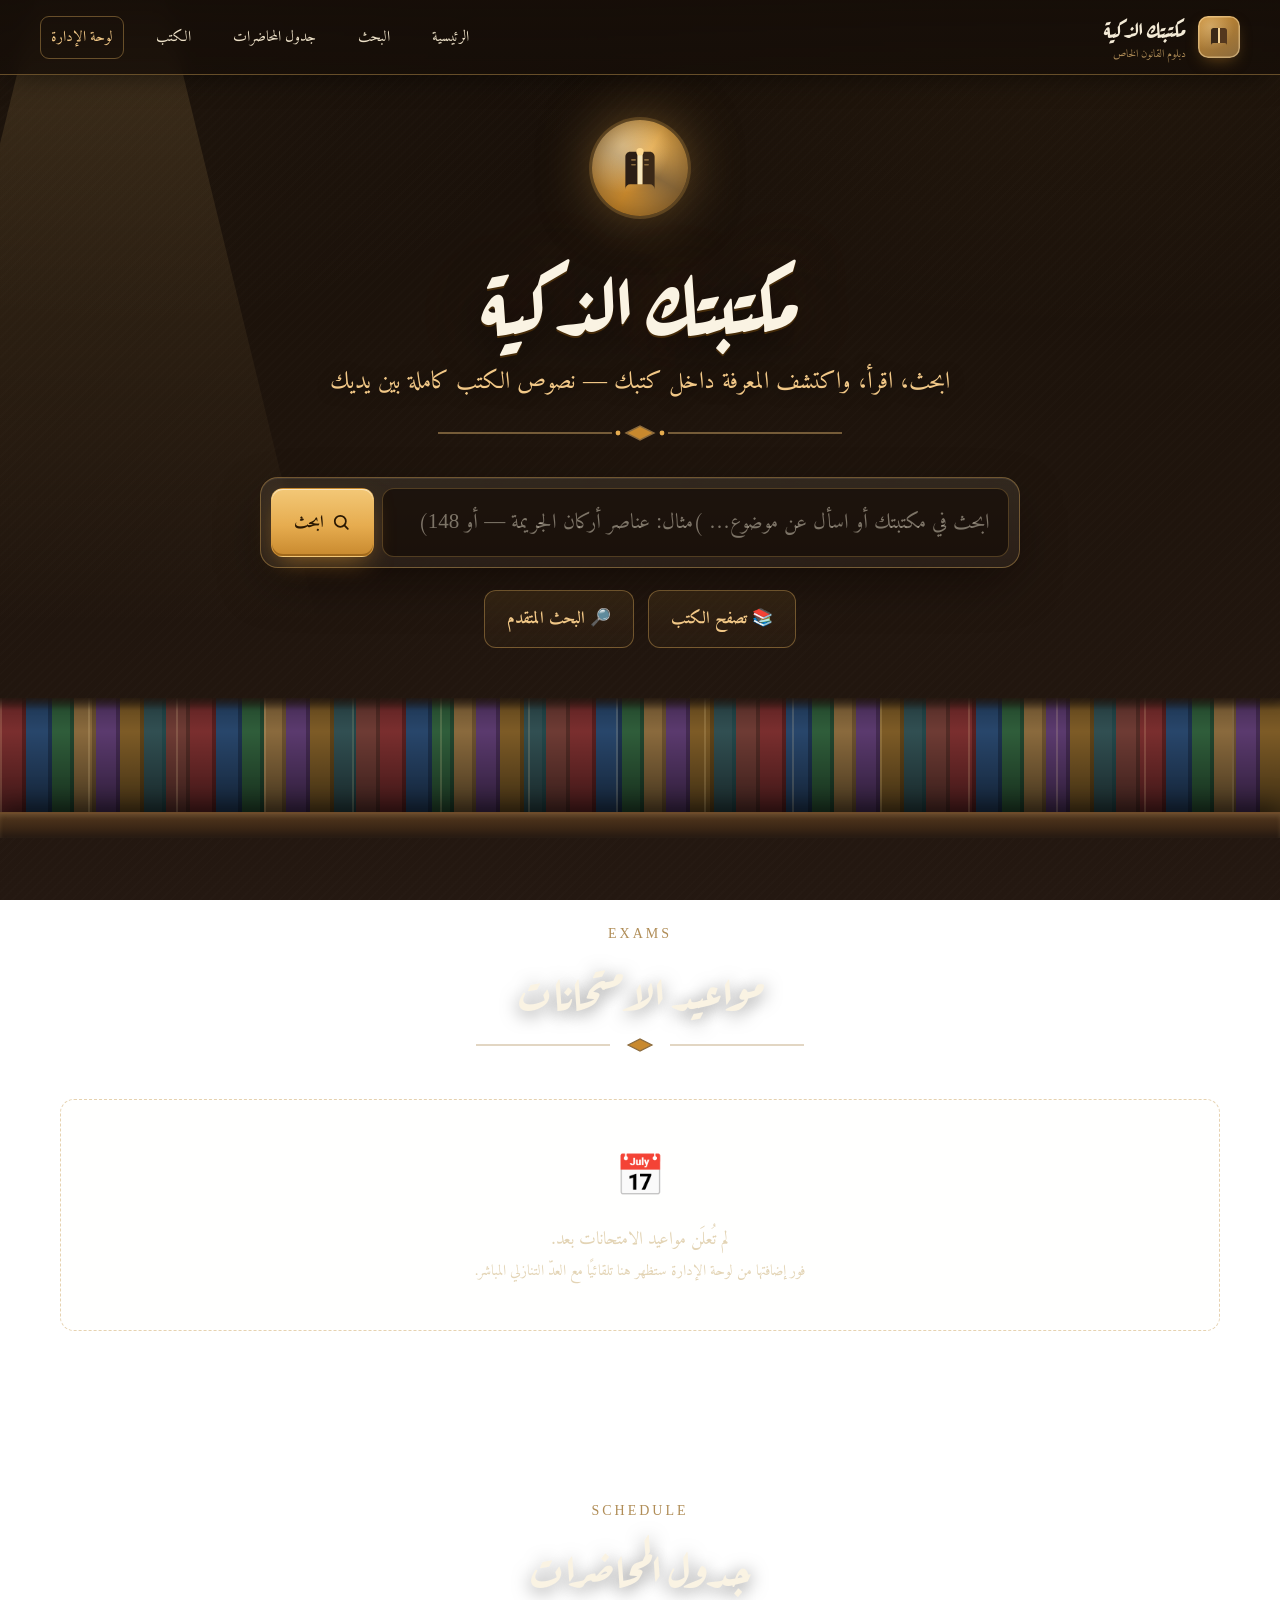
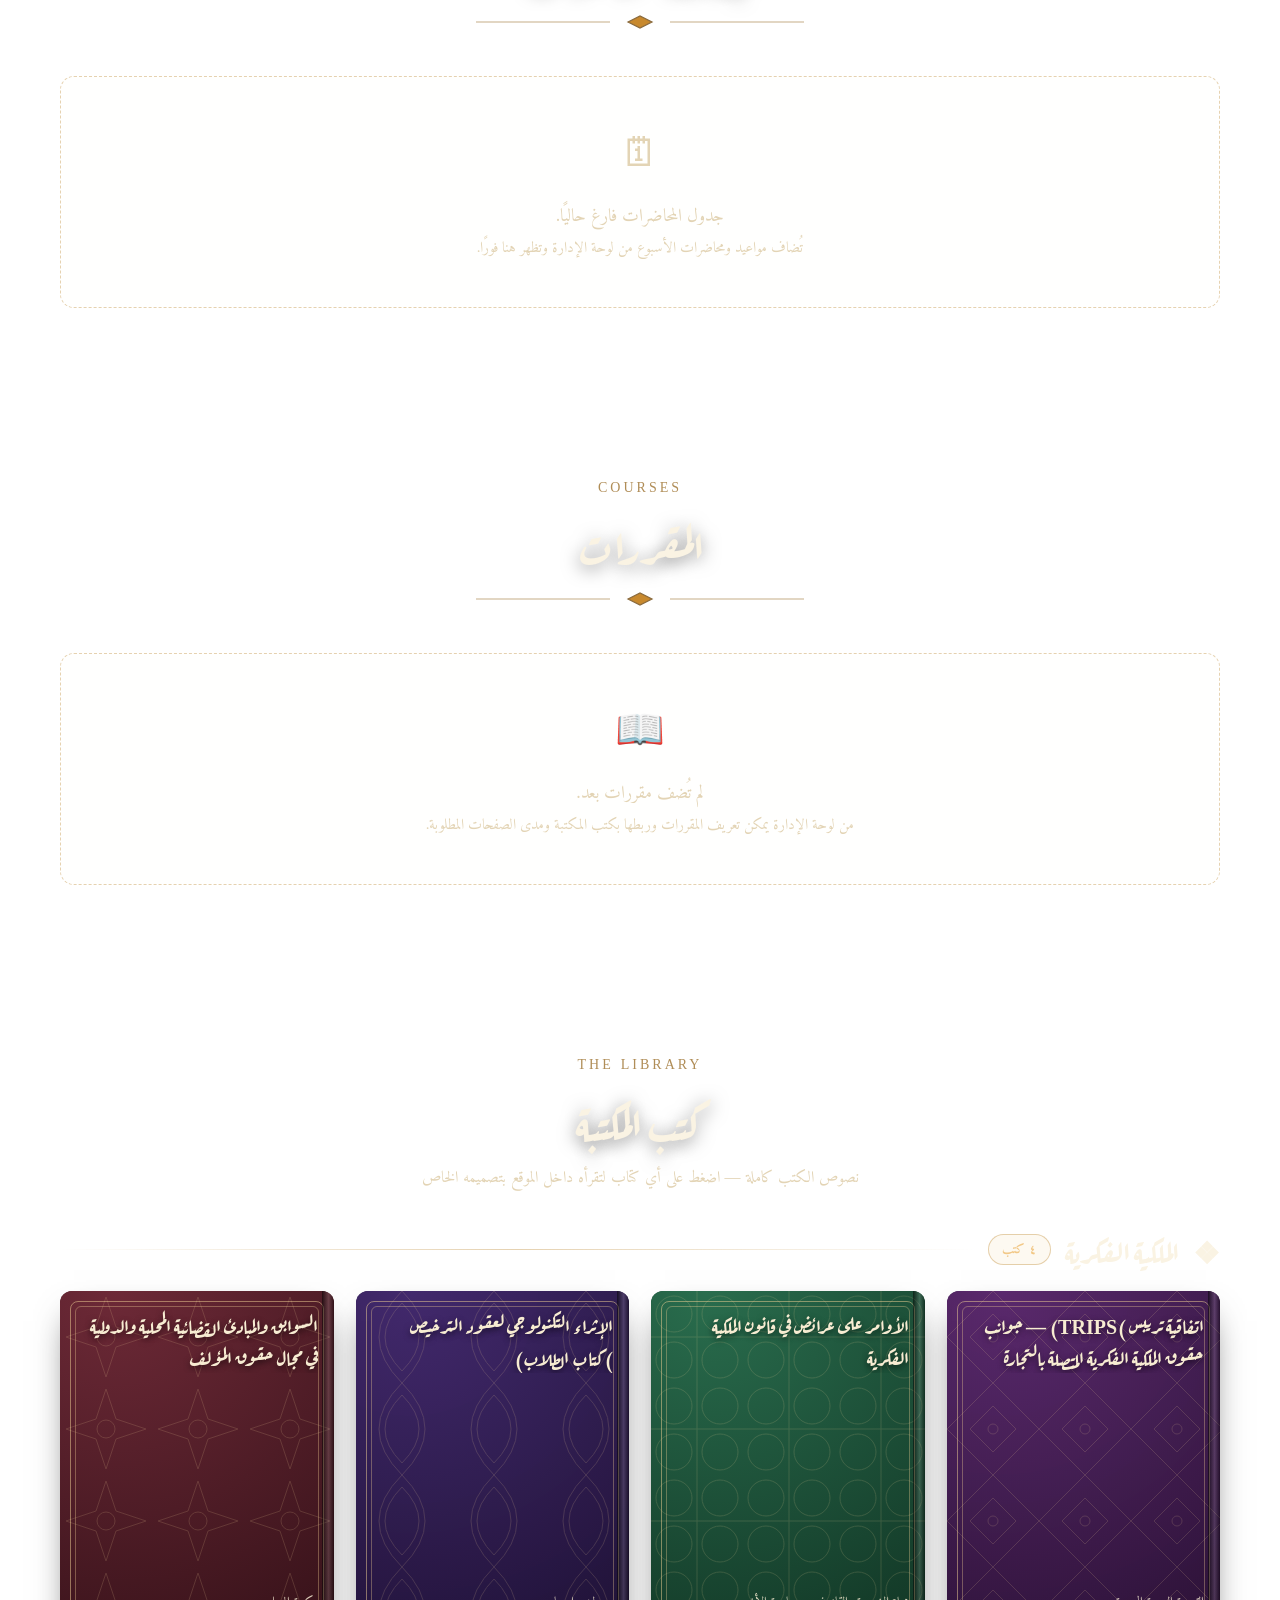
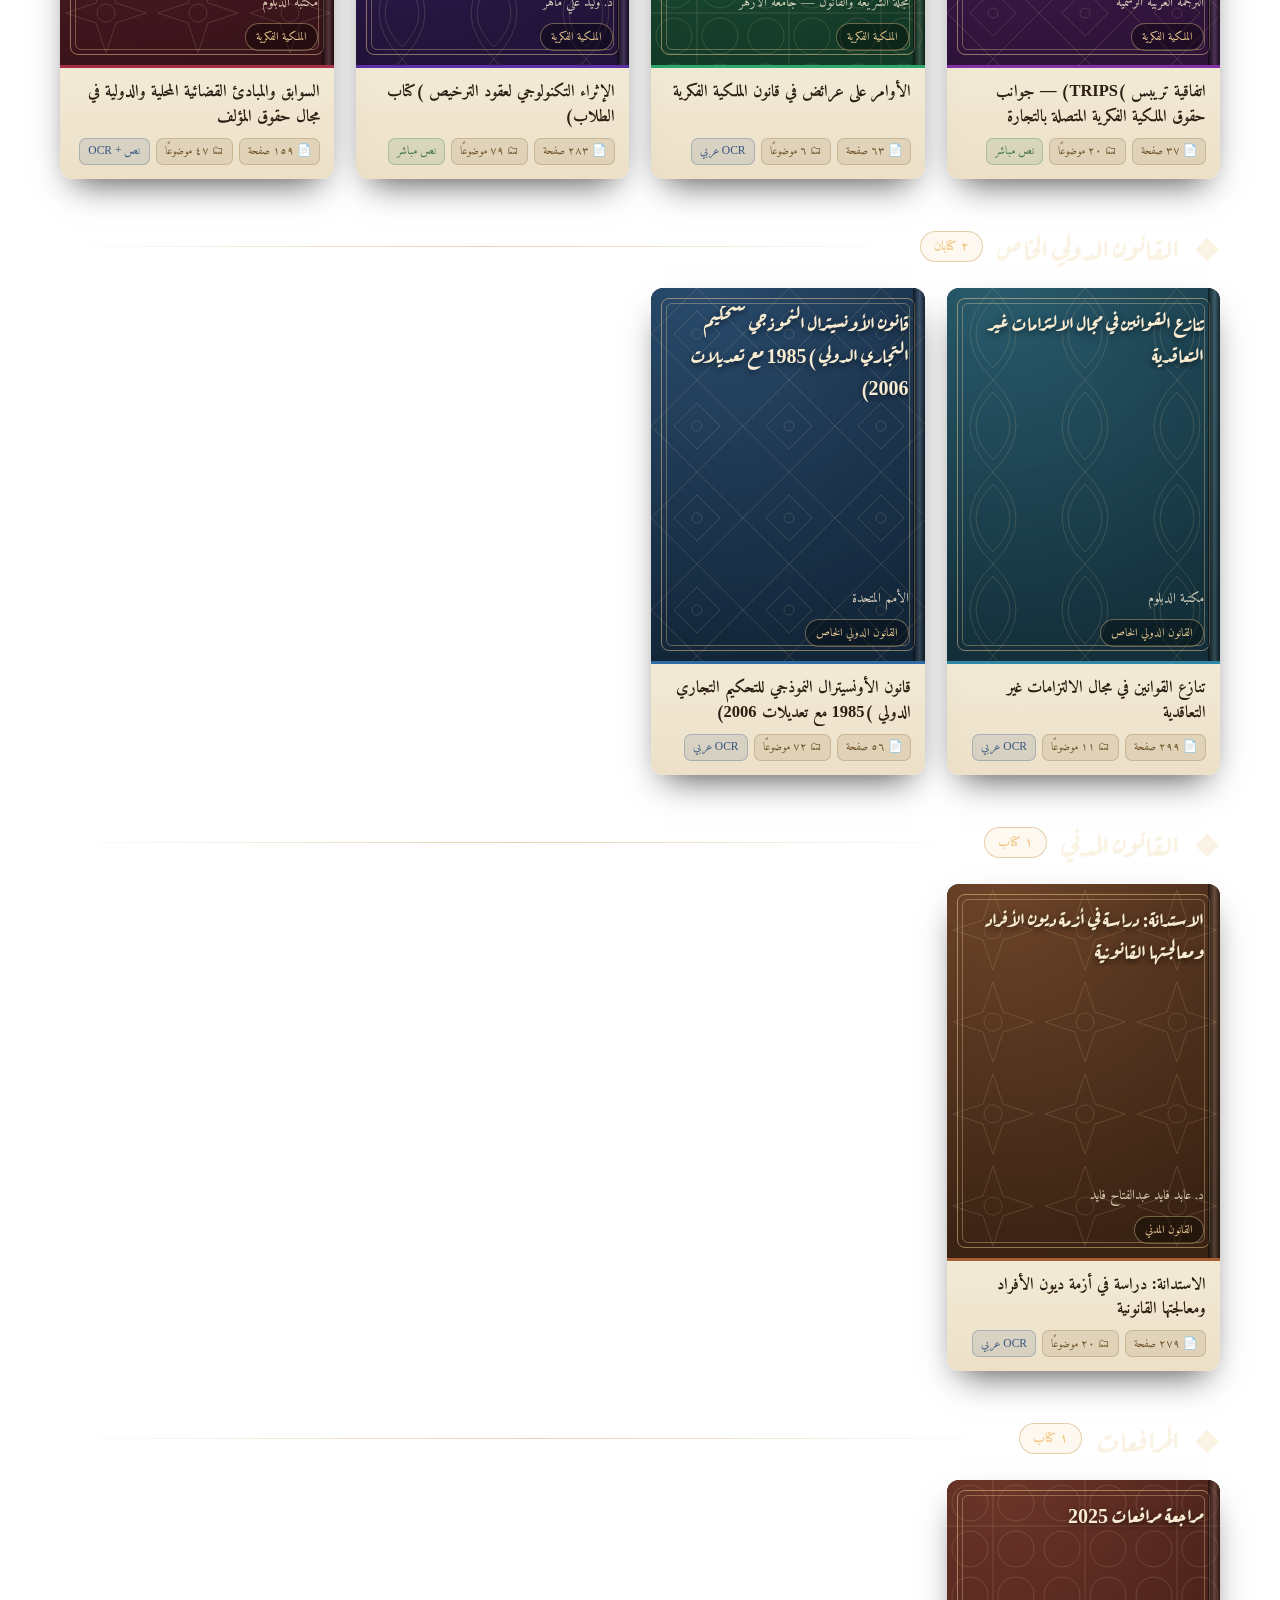
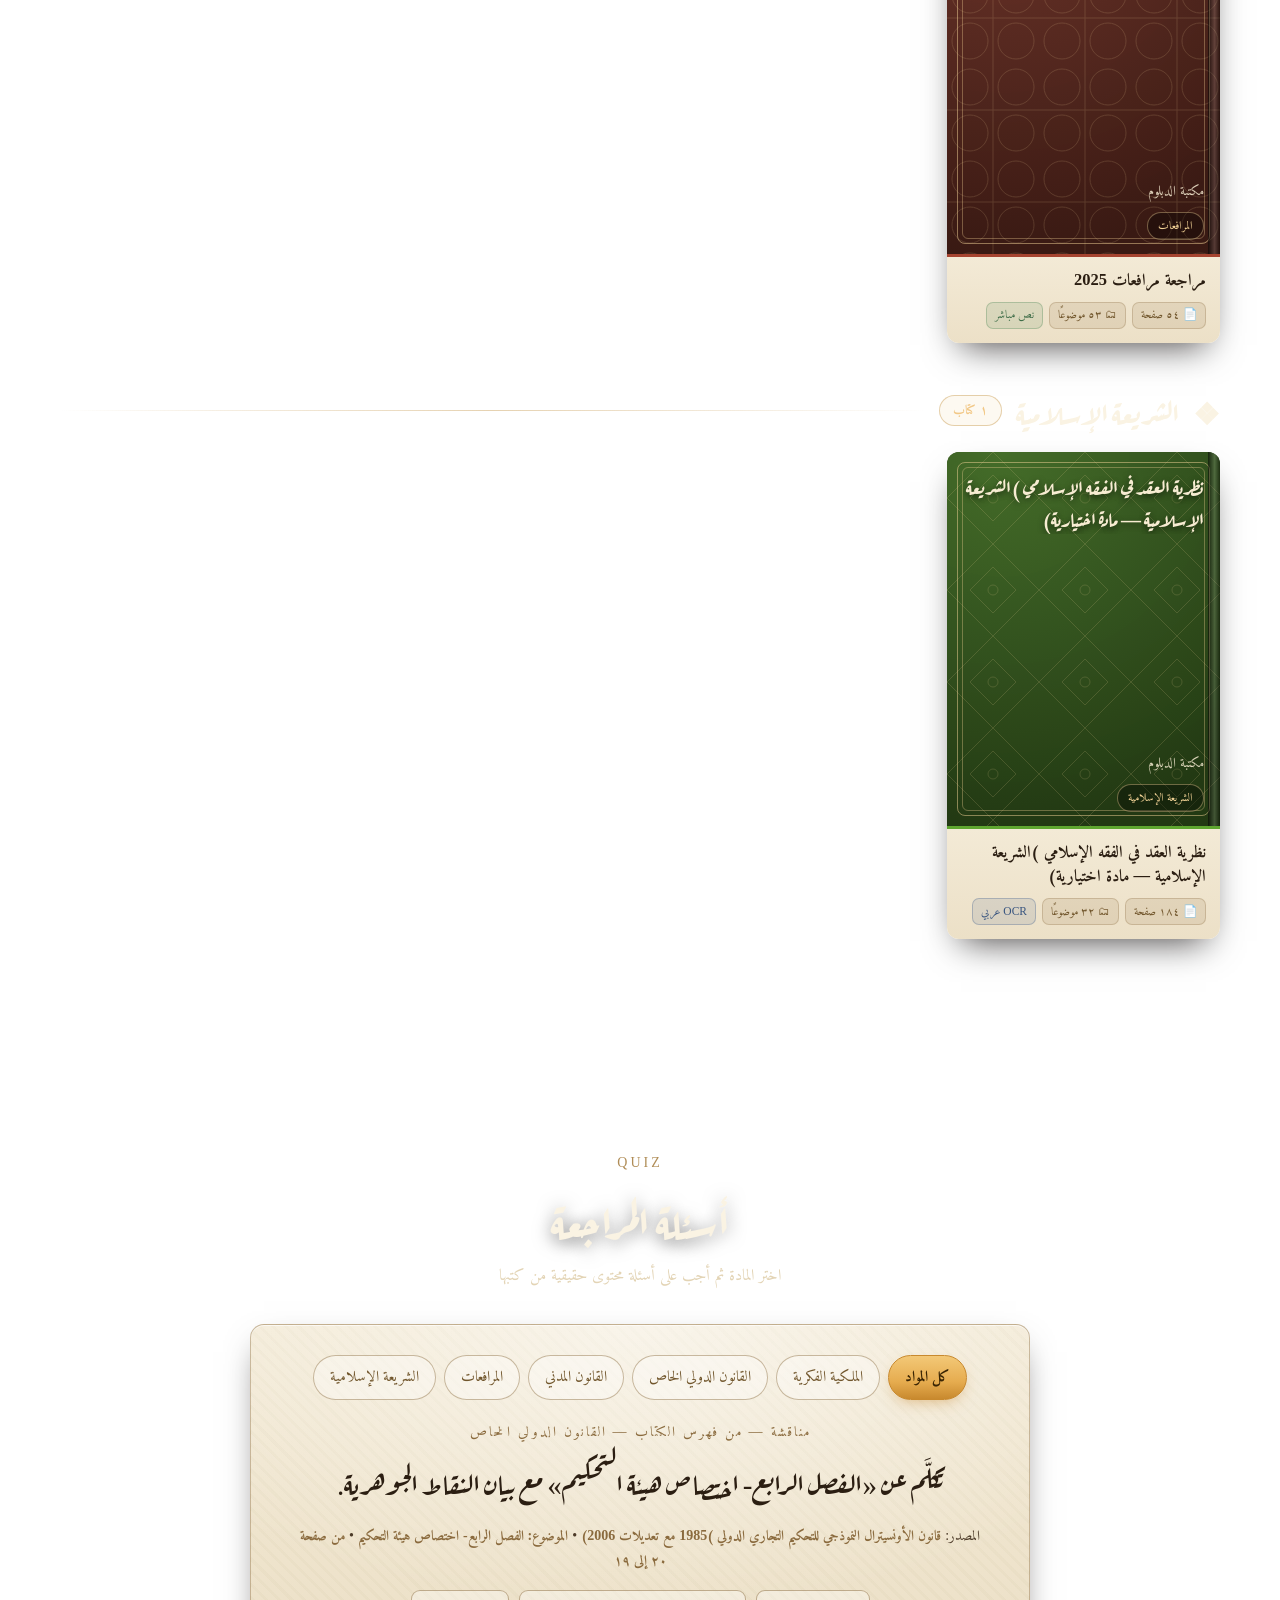
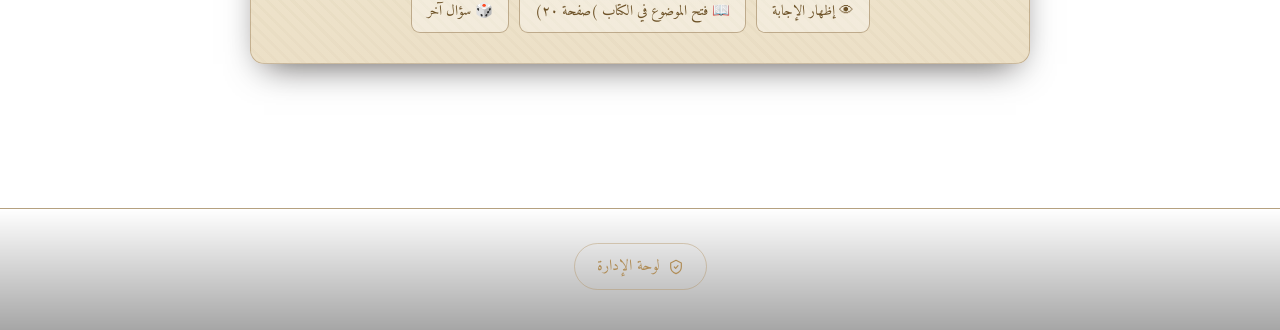
<file: index.html>
<!DOCTYPE html>
<html lang="ar" dir="rtl">
<head>
<meta charset="UTF-8">
<meta name="viewport" content="width=device-width, initial-scale=1.0">
<title>مكتبتك الذكية — مكتبة دبلوم القانون الخاص الرقمية</title>
<meta name="description" content="مكتبة رقمية ذكية لكتب دبلوم القانون الخاص: ابحث داخل الكتب، تصفح النصوص كاملة، تابع جداول المحاضرات ومواعيد الامتحانات.">
<link rel="stylesheet" href="assets/css/library.css">
<link rel="icon" href="data:image/svg+xml,%3Csvg xmlns='http://www.w3.org/2000/svg' viewBox='0 0 32 32'%3E%3Ccircle cx='16' cy='16' r='15' fill='%23c8892e'/%3E%3Cpath d='M8 9c2-1.4 4.5-1.6 7-.6v14c-2.5-1-5-.8-7 .6Z' fill='%23291c12'/%3E%3Cpath d='M24 9c-2-1.4-4.5-1.6-7-.6v14c2.5-1 5-.8 7 .6Z' fill='%233a2817'/%3E%3C/svg%3E">
</head>
<body>

<header class="topbar">
  <a class="brand" href="index.html">
    <span class="logo" aria-hidden="true">
      <svg viewBox="0 0 24 24" fill="none"><path d="M4 5.5C4 4.1 5.1 3 6.5 3H11v15H6.5A2.5 2.5 0 0 0 4 20.5V5.5Z" fill="#3a2817"/><path d="M20 5.5C20 4.1 18.9 3 17.5 3H13v15h4.5A2.5 2.5 0 0 1 20 20.5V5.5Z" fill="#54381e"/><path d="M11 3h2v15h-2z" fill="#f2d296"/></svg>
    </span>
    <span><b id="brand-title">مكتبتك الذكية</b><small>دبلوم القانون الخاص</small></span>
  </a>
  <nav>
    <a href="index.html">الرئيسية</a>
    <a href="search.html">البحث</a>
    <a href="index.html#lectures">جدول المحاضرات</a>
    <a href="index.html#library">الكتب</a>
    <a class="nav-cta" href="admin.html">لوحة الإدارة</a>
  </nav>
</header>

<!-- ================= البطل ================= -->
<section class="hero" id="top">
  <div class="lamp-glow" aria-hidden="true"></div>
  <div class="beam" aria-hidden="true"></div>
  <div class="dust" id="dust" aria-hidden="true"></div>

  <div class="crest" aria-hidden="true">
    <svg viewBox="0 0 64 64" fill="none">
      <path d="M14 18c0-3.3 2.7-6 6-6h9v40h-9a6 6 0 0 0-6 6V18Z" fill="#2c1e14"/>
      <path d="M50 18c0-3.3-2.7-6-6-6h-9v40h9a6 6 0 0 1 6 6V18Z" fill="#3a2817"/>
      <path d="M29 12h6v40h-6z" fill="#f7e7bd"/>
      <path d="M22 22h4M22 28h4M38 22h4M38 28h4" stroke="#8a6a3d" stroke-width="2" stroke-linecap="round"/>
      <circle cx="32" cy="12" r="4.5" fill="#ffd98f"/>
    </svg>
  </div>

  <h1>مكتبتك الذكية</h1>
  <p class="sub">ابحث، اقرأ، واكتشف المعرفة داخل كتبك — نصوص الكتب كاملة بين يديك</p>
  <svg class="ornament" viewBox="0 0 420 24" aria-hidden="true">
    <g stroke="#b08d57" stroke-width="1.4" fill="none">
      <path d="M8 12 H182 M238 12 H412" opacity=".8"/>
      <path d="M196 12 l14 -7 14 7 -14 7 Z" fill="#c8892e" stroke="#8a6a3d"/>
      <circle cx="188" cy="12" r="2.4" fill="#e6ac4f" stroke="none"/>
      <circle cx="232" cy="12" r="2.4" fill="#e6ac4f" stroke="none"/>
    </g>
  </svg>

  <form class="searchbox" action="search.html" method="get" role="search">
    <input type="search" name="q" id="hero-q" placeholder="ابحث في مكتبتك أو اسأل عن موضوع… (مثال: عناصر أركان الجريمة — أو 148)" autocomplete="off">
    <button class="btn btn-amber" type="submit">
      <svg width="19" height="19" viewBox="0 0 24 24" fill="none" stroke="currentColor" stroke-width="2.2"><circle cx="10.5" cy="10.5" r="7"/><path d="m20 20-4.3-4.3" stroke-linecap="round"/></svg>
      ابحث
    </button>
  </form>

  <div class="cta-row">
    <a class="btn btn-ghost" href="#library">📚 تصفح الكتب</a>
    <a class="btn btn-ghost" href="search.html">🔎 البحث المتقدم</a>
  </div>

  <div class="shelfstage" aria-hidden="true">
    <div class="shelf"></div>
    <div class="plank"></div>
  </div>
</section>

<!-- ================= مواعيد الامتحانات ================= -->
<section class="sect" id="exams">
  <div class="sect-head">
    <div class="kicker">EXAMS</div>
    <h2>مواعيد الامتحانات</h2>
    <svg class="ornament" viewBox="0 0 340 20"><g stroke="#b08d57" stroke-width="1.2" fill="none"><path d="M6 10 H140 M200 10 H334" opacity=".7"/><path d="M158 10 l12 -6 12 6 -12 6 Z" fill="#c8892e" stroke="#8a6a3d"/></g></svg>
  </div>
  <div id="exams-body"><div class="empty-state">جاري التحميل…</div></div>
</section>

<!-- ================= جدول المحاضرات ================= -->
<section class="sect" id="lectures">
  <div class="sect-head">
    <div class="kicker">SCHEDULE</div>
    <h2>جدول المحاضرات</h2>
    <svg class="ornament" viewBox="0 0 340 20"><g stroke="#b08d57" stroke-width="1.2" fill="none"><path d="M6 10 H140 M200 10 H334" opacity=".7"/><path d="M158 10 l12 -6 12 6 -12 6 Z" fill="#c8892e" stroke="#8a6a3d"/></g></svg>
  </div>
  <div id="lectures-body"><div class="empty-state">جاري التحميل…</div></div>
</section>

<!-- ================= المقررات ================= -->
<section class="sect" id="courses">
  <div class="sect-head">
    <div class="kicker">COURSES</div>
    <h2>المقررات</h2>
    <svg class="ornament" viewBox="0 0 340 20"><g stroke="#b08d57" stroke-width="1.2" fill="none"><path d="M6 10 H140 M200 10 H334" opacity=".7"/><path d="M158 10 l12 -6 12 6 -12 6 Z" fill="#c8892e" stroke="#8a6a3d"/></g></svg>
  </div>
  <div id="courses-body"><div class="empty-state">جاري التحميل…</div></div>
</section>

<!-- ================= المكتبة ================= -->
<section class="sect" id="library">
  <div class="sect-head">
    <div class="kicker">THE LIBRARY</div>
    <h2>كتب المكتبة</h2>
    <p class="sub2">نصوص الكتب كاملة — اضغط على أي كتاب لتقرأه داخل الموقع بتصميمه الخاص</p>
  </div>
  <div id="library-body"><div class="empty-state">جاري التحميل…</div></div>
</section>

<!-- ================= أسئلة المراجعة بالمادة ================= -->
<section class="sect" id="quiz">
  <div class="sect-head">
    <div class="kicker">QUIZ</div>
    <h2>أسئلة المراجعة</h2>
    <p class="sub2">اختر المادة ثم أجب على أسئلة محتوى حقيقية من كتبها</p>
  </div>
  <div class="paper-card quiz-card" id="quiz-card">
    <div class="empty-state">جاري التحميل…</div>
  </div>
</section>

<footer>
  <a class="admin-link" href="admin.html">
    <svg viewBox="0 0 24 24" fill="none" stroke="currentColor" stroke-width="1.8"><path d="M12 2 4 6v6c0 5 3.4 8.4 8 10 4.6-1.6 8-5 8-10V6l-8-4Z" stroke-linejoin="round"/><path d="M9.5 12l2 2 3.5-4" stroke-linecap="round" stroke-linejoin="round"/></svg>
    لوحة الإدارة
  </a>
</footer>

<script src="assets/js/store.js"></script>
<script src="assets/js/home.js"></script>
</body>
</html>
</file>
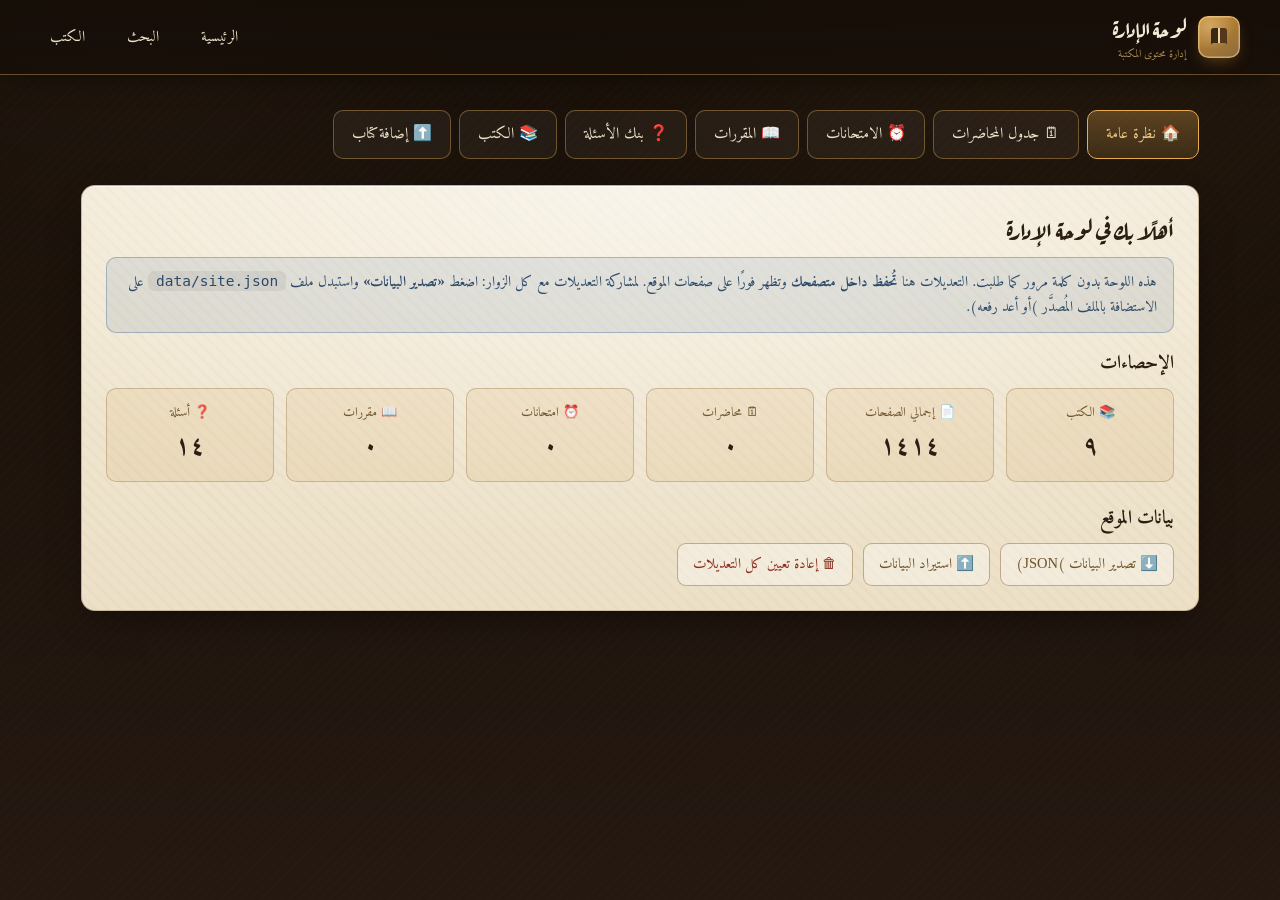
<file: admin.html>
<!DOCTYPE html>
<html lang="ar" dir="rtl">
<head>
<meta charset="UTF-8">
<meta name="viewport" content="width=device-width, initial-scale=1.0">
<title>لوحة الإدارة — مكتبة دبلوم القانون الخاص</title>
<link rel="stylesheet" href="assets/css/library.css">
<link rel="icon" href="data:image/svg+xml,%3Csvg xmlns='http://www.w3.org/2000/svg' viewBox='0 0 32 32'%3E%3Ccircle cx='16' cy='16' r='15' fill='%23c8892e'/%3E%3C/svg%3E">
</head>
<body>

<header class="topbar">
  <a class="brand" href="index.html">
    <span class="logo" aria-hidden="true">
      <svg viewBox="0 0 24 24" fill="none"><path d="M4 5.5C4 4.1 5.1 3 6.5 3H11v15H6.5A2.5 2.5 0 0 0 4 20.5V5.5Z" fill="#3a2817"/><path d="M20 5.5C20 4.1 18.9 3 17.5 3H13v15h4.5A2.5 2.5 0 0 1 20 20.5V5.5Z" fill="#54381e"/><path d="M11 3h2v15h-2z" fill="#f2d296"/></svg>
    </span>
    <span><b>لوحة الإدارة</b><small>إدارة محتوى المكتبة</small></span>
  </a>
  <nav>
    <a href="index.html">الرئيسية</a>
    <a href="search.html">البحث</a>
    <a href="index.html#library">الكتب</a>
  </nav>
</header>

<div class="admin-shell">

  <div class="admin-tabs" id="tabs">
    <button data-tab="overview" class="on">🏠 نظرة عامة</button>
    <button data-tab="lectures">🗓 جدول المحاضرات</button>
    <button data-tab="exams">⏰ الامتحانات</button>
    <button data-tab="courses">📖 المقررات</button>
    <button data-tab="questions">❓ بنك الأسئلة</button>
    <button data-tab="books">📚 الكتب</button>
    <button data-tab="addbook">⬆️ إضافة كتاب</button>
  </div>

  <!-- نظرة عامة -->
  <div class="panel on" id="panel-overview">
    <div class="paper-card">
      <h2 style="font-family:var(--font-display);color:var(--ink);margin-bottom:10px">أهلًا بك في لوحة الإدارة</h2>
      <div class="notice">
        هذه اللوحة بدون كلمة مرور كما طلبت. التعديلات هنا <b>تُحفظ داخل متصفحك</b> وتظهر فورًا على صفحات الموقع.
        لمشاركة التعديلات مع كل الزوار: اضغط <b>«تصدير البيانات»</b> واستبدل ملف <code style="background:rgba(0,0,0,.06);padding:2px 8px;border-radius:6px">data/site.json</code> على الاستضافة بالملف المُصدَّر (أو أعد رفعه).
      </div>
      <div class="notice warn" id="quota-note" style="display:none"></div>
      <h3 style="color:var(--ink);margin:14px 0 8px">الإحصاءات</h3>
      <div id="overview-stats" style="display:grid;grid-template-columns:repeat(auto-fit,minmax(150px,1fr));gap:12px;color:var(--ink)"></div>

      <h3 style="color:var(--ink);margin:20px 0 8px">بيانات الموقع</h3>
      <div style="display:flex;gap:10px;flex-wrap:wrap;align-items:center">
        <button class="mini-btn" id="btn-export">⬇️ تصدير البيانات (JSON)</button>
        <label class="mini-btn" style="cursor:pointer">⬆️ استيراد البيانات<input type="file" id="inp-import" accept="application/json" style="display:none"></label>
        <button class="mini-btn" id="btn-reset" style="color:#8b2f1d">🗑 إعادة تعيين كل التعديلات</button>
        <span class="save-note" id="overview-note"></span>
      </div>
    </div>
  </div>

  <!-- جدول المحاضرات -->
  <div class="panel" id="panel-lectures">
    <div class="paper-card">
      <h2 style="font-family:var(--font-display);color:var(--ink);margin-bottom:14px">جدول المحاضرات</h2>
      <div class="form-grid">
        <div class="field"><label>اليوم</label>
          <select id="lec-day"><option>السبت</option><option>الأحد</option><option selected>الاثنين</option><option>الثلاثاء</option><option>الأربعاء</option><option>الخميس</option><option>الجمعة</option></select></div>
        <div class="field"><label>المادة</label><input id="lec-subject" placeholder="مثال: القانون المدني"></div>
        <div class="field"><label>من</label><input id="lec-from" type="time"></div>
        <div class="field"><label>إلى</label><input id="lec-to" type="time"></div>
        <div class="field"><label>القاعة</label><input id="lec-hall" placeholder="مثال: قاعة 3"></div>
        <div class="field"><label>المحاضر</label><input id="lec-doctor" placeholder="مثال: د. أحمد"></div>
        <div class="field"><label>ملاحظات</label><input id="lec-notes" placeholder="اختياري"></div>
      </div>
      <button class="mini-btn" id="lec-add">＋ إضافة محاضرة</button>
      <span class="save-note" id="lec-note"></span>
      <table class="admin-table" id="lec-table">
        <thead><tr><th>اليوم</th><th>المادة</th><th>من</th><th>إلى</th><th>القاعة</th><th>المحاضر</th><th>ملاحظات</th><th></th></tr></thead>
        <tbody></tbody>
      </table>
    </div>
  </div>

  <!-- الامتحانات -->
  <div class="panel" id="panel-exams">
    <div class="paper-card">
      <h2 style="font-family:var(--font-display);color:var(--ink);margin-bottom:14px">الامتحانات</h2>
      <div class="notice">يظهر كل امتحان تضيفه على الصفحة الرئيسية تلقائيًا مع عدّ تنازلي حي (يوم : ساعة : دقيقة : ثانية)، مرتَّبة من الأقرب للأبعد.</div>
      <div class="form-grid">
        <div class="field"><label>اسم الامتحان</label><input id="ex-name" placeholder="مثال: امتحان القانون المدني"></div>
        <div class="field"><label>المقرر</label><input id="ex-course" placeholder="مثال: القانون المدني"></div>
        <div class="field"><label>التاريخ والساعة</label><input id="ex-datetime" type="datetime-local"></div>
        <div class="field"><label>الثواني</label><input id="ex-seconds" type="number" min="0" max="59" value="0"></div>
        <div class="field"><label>مدة الامتحان (دقيقة)</label><input id="ex-duration" type="number" min="15" value="120"></div>
      </div>
      <button class="mini-btn" id="ex-add">＋ إضافة امتحان</button>
      <span class="save-note" id="ex-note"></span>
      <table class="admin-table" id="ex-table">
        <thead><tr><th>الامتحان</th><th>المقرر</th><th>الموعد</th><th>المدة</th><th>الحالة</th><th></th></tr></thead>
        <tbody></tbody>
      </table>
    </div>
  </div>

  <!-- المقررات -->
  <div class="panel" id="panel-courses">
    <div class="paper-card">
      <h2 style="font-family:var(--font-display);color:var(--ink);margin-bottom:14px">المقررات</h2>
      <div class="form-grid">
        <div class="field"><label>اسم المقرر</label><input id="co-name" placeholder="مثال: الملكية الفكرية"></div>
        <div class="field"><label>المحاضر</label><input id="co-doctor" placeholder="اختياري"></div>
        <div class="field" style="grid-column:1/-1"><label>ملاحظات</label><input id="co-notes" placeholder="اختياري"></div>
      </div>
      <h4 style="color:#71562c;margin:8px 0">المادة المطلوبة (مدى صفحات من كتب المكتبة)</h4>
      <div id="co-ranges"></div>
      <button class="mini-btn" id="co-range-add">＋ إضافة مدى صفحات</button>
      <div style="margin-top:12px">
        <button class="mini-btn" id="co-add">💾 حفظ المقرر</button>
        <span class="save-note" id="co-note"></span>
      </div>
      <table class="admin-table" id="co-table">
        <thead><tr><th>المقرر</th><th>المحاضر</th><th>المادة</th><th></th></tr></thead>
        <tbody></tbody>
      </table>
    </div>
  </div>

  <!-- بنك الأسئلة -->
  <div class="panel" id="panel-questions">
    <div class="paper-card">
      <h2 style="font-family:var(--font-display);color:var(--ink);margin-bottom:14px">بنك الأسئلة</h2>
      <div class="form-grid">
        <div class="field"><label>النوع</label><select id="qu-type"><option value="mcq">اختيار من متعدد</option><option value="essay">سؤال مقالي/مباشر</option></select></div>
        <div class="field"><label>الكتاب المرتبط</label><select id="qu-book"><option value="">—</option></select></div>
        <div class="field"><label>الموضوع</label><input id="qu-topic" placeholder="اختياري"></div>
        <div class="field"><label>رقم الصفحة</label><input id="qu-page" type="number" min="1" placeholder="اختياري"></div>
        <div class="field" style="grid-column:1/-1"><label>نص السؤال</label><textarea id="qu-question"></textarea></div>
        <div class="field" style="grid-column:1/-1" id="qu-options-wrap"><label>الاختيارات (سطر لكل اختيار) — للاختيار من متعدد</label><textarea id="qu-options"></textarea></div>
        <div class="field" style="grid-column:1/-1"><label>الإجابة الصحيحة</label><textarea id="qu-answer" style="min-height:60px"></textarea></div>
      </div>
      <button class="mini-btn" id="qu-add">＋ إضافة سؤال</button>
      <span class="save-note" id="qu-note"></span>
      <table class="admin-table" id="qu-table">
        <thead><tr><th>السؤال</th><th>النوع</th><th>الكتاب</th><th>الموضوع</th><th></th></tr></thead>
        <tbody></tbody>
      </table>
    </div>
  </div>

  <!-- الكتب -->
  <div class="panel" id="panel-books">
    <div class="paper-card">
      <h2 style="font-family:var(--font-display);color:var(--ink);margin-bottom:14px">الكتب</h2>
      <div class="notice">الكتب مضمَّنة كنصوص داخل الموقع. يمكنك هنا تعديل البيانات (العنوان الحقيقي، المؤلف، القسم) وإدارة <b>الموضوعات وعناصرها</b> التي يستخدمها البحث الذكي ومحرك الأسئلة.</div>
      <table class="admin-table" id="books-table">
        <thead><tr><th>الكتاب</th><th>القسم</th><th>الصفحات</th><th>الاستخراج</th><th></th></tr></thead>
        <tbody></tbody>
      </table>

      <div id="book-editor" style="display:none;margin-top:22px;border-top:2px solid rgba(138,106,61,.3);padding-top:18px">
        <h3 style="color:var(--ink);margin-bottom:10px">تحرير: <span id="be-title-h"></span></h3>
        <div class="form-grid">
          <div class="field"><label>العنوان الحقيقي</label><input id="be-title"></div>
          <div class="field"><label>المؤلف</label><input id="be-author"></div>
          <div class="field"><label>القسم</label><input id="be-category" list="cats-list"><datalist id="cats-list"></datalist></div>
          <div class="field"><label>الوصف</label><input id="be-description"></div>
        </div>
        <button class="mini-btn" id="be-save-meta">💾 حفظ البيانات</button>
        <span class="save-note" id="be-note"></span>

        <h4 style="color:#71562c;margin:18px 0 8px">الموضوعات والعناصر
          <button class="mini-btn" id="be-reset-topics" style="font-size:12.5px;padding:4px 10px">↩ استعادة من الفهرس الأصلي</button>
        </h4>
        <div class="notice" style="font-size:13.5px">لكل موضوع: عنوانه، صفحة البداية، صفحة النهاية، وعناصره (كل عنصر في سطر). «عناصر» هي ما يظهر عندما يسأل الطالب «عناصر موضوع…».</div>
        <div id="be-topics"></div>
        <button class="mini-btn" id="be-topic-add">＋ إضافة موضوع</button>
        <div style="margin-top:12px"><button class="mini-btn" id="be-save-topics">💾 حفظ الموضوعات</button></div>
      </div>
    </div>
  </div>

  <!-- إضافة كتاب -->
  <div class="panel" id="panel-addbook">
    <div class="paper-card">
      <h2 style="font-family:var(--font-display);color:var(--ink);margin-bottom:14px">إضافة كتاب جديد (PDF → نص)</h2>
      <div class="notice warn" id="ab-engine-note">
        يعمل هذا المُحوِّل <b>داخل المتصفح بالكامل</b> بدون أي خوادم أو مفاتيح API: يستخرج نص الـ PDF، ويكتشف تلقائيًا الصفحات ذات النص التالف (ترميز قديم/خطوط مكسورة/مستند ممسوح)، ويعيد قراءتها بـ <b>OCR عربي</b> من صورة الصفحة نفسها.
        <br>الكتاب الناتج يُحفظ في متصفحك ويكون قابلًا للبحث فورًا، ويمكنك تصديره كملف <code>book-*.json</code> لإضافته إلى مجلد <code>library/</code> على الاستضافة ليظهر للجميع.
      </div>
      <div class="form-grid">
        <div class="field" style="grid-column:1/-1"><label>ملف الـ PDF</label><input type="file" id="ab-file" accept="application/pdf"></div>
        <div class="field"><label>العنوان الحقيقي للكتاب</label><input id="ab-title" placeholder="إلزامي — سيظهر هذا الاسم لا اسم الملف"></div>
        <div class="field"><label>المؤلف</label><input id="ab-author" placeholder="اختياري"></div>
        <div class="field"><label>القسم</label><input id="ab-category" list="cats-list2" placeholder="مثال: القانون المدني"><datalist id="cats-list2"></datalist></div>
        <div class="field"><label>عتبة جودة النص (0–100)</label><input id="ab-thresh" type="number" min="20" max="90" value="55"></div>
      </div>
      <button class="mini-btn" id="ab-start">🚀 بدء التحويل</button>
      <button class="mini-btn" id="ab-cancel" style="display:none">⛔ إلغاء</button>

      <div class="proc-steps" id="ab-steps" style="display:none">
        <span data-step="0">استخراج النص</span>
        <span data-step="1">تحليل الجودة</span>
        <span data-step="2">OCR عربي للصفحات التالفة</span>
        <span data-step="3">تنظيف النص</span>
        <span data-step="4">فهرسة البحث</span>
        <span data-step="5">جاهز</span>
      </div>
      <div class="proc-bar" id="ab-bar-wrap" style="display:none"><i id="ab-bar"></i></div>
      <div class="center" id="ab-pct" style="font-size:14px;color:#71562c"></div>
      <div class="proc-log" id="ab-log" style="display:none;direction:rtl"></div>
      <div id="ab-done" style="margin-top:14px"></div>
    </div>
  </div>

</div>

<script src="assets/js/store.js"></script>
<script src="assets/js/admin.js"></script>
</body>
</html>
</file>
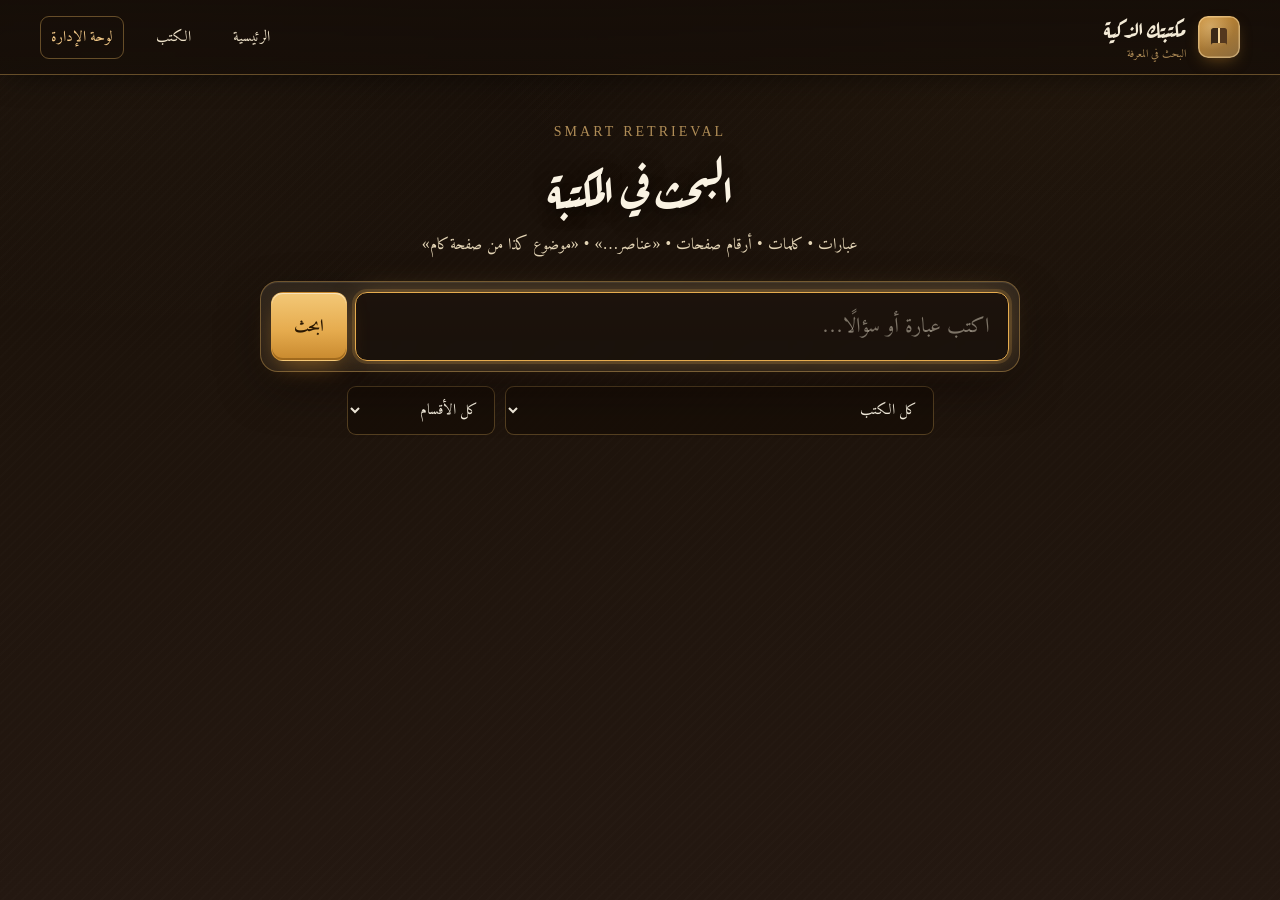
<file: search.html>
<!DOCTYPE html>
<html lang="ar" dir="rtl">
<head>
<meta charset="UTF-8">
<meta name="viewport" content="width=device-width, initial-scale=1.0">
<title>البحث في المكتبة — مكتبتك الذكية</title>
<link rel="stylesheet" href="assets/css/library.css">
<link rel="icon" href="data:image/svg+xml,%3Csvg xmlns='http://www.w3.org/2000/svg' viewBox='0 0 32 32'%3E%3Ccircle cx='16' cy='16' r='15' fill='%23c8892e'/%3E%3C/svg%3E">
<style>
  .adv-row { display:flex; gap:10px; flex-wrap:wrap; justify-content:center; margin-top:14px; }
  .adv-row select {
    font-family: var(--font-body); font-size:15px; padding:9px 12px; border-radius:9px;
    background: rgba(22,13,7,.7); border:1px solid rgba(199,155,82,.35); color:var(--cream); outline:none;
  }
  .topic-card { padding: 20px 24px; margin-bottom: 14px; border-inline-start: 4px solid var(--amber-deep); }
  .topic-card h3 { font-family: var(--font-display); color: var(--ink); font-size: 23px; margin-bottom: 6px; }
  .topic-card .t-meta { color: #7d6030; font-size: 14.5px; margin-bottom: 10px; }
  .topic-card ol.elements { margin: 10px 22px 12px; font-size: 17.5px; color: var(--ink-soft); line-height: 2; }
</style>
</head>
<body>

<header class="topbar">
  <a class="brand" href="index.html">
    <span class="logo" aria-hidden="true">
      <svg viewBox="0 0 24 24" fill="none"><path d="M4 5.5C4 4.1 5.1 3 6.5 3H11v15H6.5A2.5 2.5 0 0 0 4 20.5V5.5Z" fill="#3a2817"/><path d="M20 5.5C20 4.1 18.9 3 17.5 3H13v15h4.5A2.5 2.5 0 0 1 20 20.5V5.5Z" fill="#54381e"/><path d="M11 3h2v15h-2z" fill="#f2d296"/></svg>
    </span>
    <span><b>مكتبتك الذكية</b><small>البحث في المعرفة</small></span>
  </a>
  <nav>
    <a href="index.html">الرئيسية</a>
    <a href="index.html#library">الكتب</a>
    <a class="nav-cta" href="admin.html">لوحة الإدارة</a>
  </nav>
</header>

<div class="results-wrap">
  <div class="sect-head" style="margin-bottom:22px">
    <div class="kicker">SMART RETRIEVAL</div>
    <h2>البحث في المكتبة</h2>
    <p class="sub2">عبارات • كلمات • أرقام صفحات • «عناصر…» • «موضوع كذا من صفحة كام»</p>
  </div>

  <form class="searchbox" id="search-form" role="search" style="margin:0 auto 6px">
    <input type="search" name="q" id="q" placeholder="اكتب عبارة أو سؤالًا…" autocomplete="off">
    <button class="btn btn-amber" type="submit">ابحث</button>
  </form>
  <div class="adv-row">
    <select id="f-book"><option value="">كل الكتب</option></select>
    <select id="f-cat"><option value="">كل الأقسام</option></select>
  </div>

  <div id="results-summary" class="center muted" style="margin:26px 0 6px;font-size:16px"></div>
  <div id="special"></div>
  <div id="results"></div>
</div>

<script src="assets/js/store.js"></script>
<script src="assets/js/search.js"></script>
</body>
</html>
</file>
<file: assets/css/library.css>
/* ============================================================
   مكتبة دبلوم القانون الخاص الرقمية — نظام التصميم
   أجواء مكتبة عتيقة: خشب داكن، ورق بردي، إضاءة عنبرية، نحاس
   ============================================================ */

@font-face {
  font-family: 'Amiri';
  src: url('../fonts/amiri-arabic-400-normal.woff2') format('woff2');
  font-weight: 400; font-style: normal; font-display: swap;
}
@font-face {
  font-family: 'Amiri';
  src: url('../fonts/amiri-arabic-700-normal.woff2') format('woff2');
  font-weight: 700; font-style: normal; font-display: swap;
}
@font-face {
  font-family: 'Ruqaa';
  src: url('../fonts/aref-ruqaa-arabic-400-normal.woff2') format('woff2');
  font-weight: 400; font-style: normal; font-display: swap;
}
@font-face {
  font-family: 'Ruqaa';
  src: url('../fonts/aref-ruqaa-arabic-700-normal.woff2') format('woff2');
  font-weight: 700; font-style: normal; font-display: swap;
}

:root {
  --wood-950: #160e08;
  --wood-900: #1d130b;
  --wood-850: #241811;
  --wood-800: #2c1e14;
  --wood-700: #3a281a;
  --wood-600: #4a3421;
  --wood-500: #5d442c;
  --paper: #f3ead6;
  --paper-2: #ece0c7;
  --paper-3: #e3d4b5;
  --cream: #faf3e3;
  --ink: #2b1e12;
  --ink-soft: #4c3a28;
  --amber: #e6ac4f;
  --amber-soft: #f2c887;
  --amber-deep: #c8892e;
  --brass: #b08d57;
  --brass-dark: #8a6a3d;
  --gold-line: rgba(199, 155, 82, .45);
  --shadow-warm: 0 18px 50px -12px rgba(10, 5, 0, .65);
  --radius: 14px;
  --font-body: 'Amiri', 'Traditional Arabic', serif;
  --font-display: 'Ruqaa', 'Amiri', serif;
}

* { box-sizing: border-box; margin: 0; padding: 0; }

html { scroll-behavior: smooth; }

body {
  font-family: var(--font-body);
  background:
    radial-gradient(1100px 700px at 85% -10%, rgba(230, 172, 79, .07), transparent 60%),
    radial-gradient(900px 600px at 10% 0%, rgba(176, 141, 87, .05), transparent 55%),
    repeating-linear-gradient(135deg, rgba(255,255,255,.008) 0 2px, transparent 2px 7px),
    linear-gradient(180deg, var(--wood-950) 0%, var(--wood-900) 40%, var(--wood-850) 100%);
  background-attachment: fixed;
  color: var(--paper);
  min-height: 100vh;
  overflow-x: hidden;
}

::selection { background: rgba(230, 172, 79, .35); color: #fff; }

/* ===== شريط التنقل العلوي ===== */
.topbar {
  position: fixed; inset-inline: 0; top: 0; z-index: 60;
  display: flex; align-items: center; justify-content: space-between;
  padding: 10px clamp(14px, 4vw, 40px);
  background: linear-gradient(180deg, rgba(22, 14, 8, .96), rgba(22, 14, 8, .82));
  backdrop-filter: blur(8px);
  border-bottom: 1px solid var(--gold-line);
  box-shadow: 0 8px 30px -10px rgba(0,0,0,.6);
}
.topbar .brand {
  display: flex; align-items: center; gap: 12px;
  text-decoration: none; color: var(--paper);
}
.topbar .brand .logo {
  width: 42px; height: 42px; border-radius: 10px;
  display: grid; place-items: center;
  background:
    radial-gradient(circle at 30% 25%, rgba(255,235,190,.35), transparent 55%),
    linear-gradient(150deg, var(--amber-deep), var(--brass-dark));
  box-shadow: inset 0 0 0 1.5px rgba(255, 226, 170, .5), 0 6px 16px -6px rgba(200, 137, 46, .55);
}
.topbar .brand .logo svg { width: 24px; height: 24px; }
.topbar .brand b {
  font-family: var(--font-display);
  font-size: clamp(17px, 2.4vw, 22px); font-weight: 700; letter-spacing: .2px;
}
.topbar .brand small { display: block; font-size: 11px; color: var(--brass); margin-top: -3px; }
.topbar nav { display: flex; align-items: center; gap: clamp(8px, 2vw, 22px); }
.topbar nav a {
  color: var(--paper-2); text-decoration: none; font-size: 15px;
  padding: 7px 10px; border-radius: 9px; transition: .2s;
}
.topbar nav a:hover { color: var(--amber-soft); background: rgba(230,172,79,.09); }
.topbar nav a.nav-cta {
  border: 1px solid var(--gold-line);
  color: var(--amber-soft);
}
@media (max-width: 720px) { .topbar nav a:not(.nav-cta) { display: none; } }

/* ===== البطل (Hero) ===== */
.hero {
  position: relative; min-height: 92vh;
  display: flex; flex-direction: column; align-items: center; justify-content: center;
  text-align: center; padding: 120px 20px 190px; overflow: hidden;
}

/* مصباح عنبري سينمائي */
.hero .lamp-glow {
  position: absolute; top: -22vmin; inset-inline-start: 50%; transform: translateX(-50%);
  width: 130vmin; height: 90vmin; pointer-events: none;
  background: radial-gradient(closest-side, rgba(255, 196, 104, .28), rgba(255, 180, 84, .12) 42%, transparent 72%);
  filter: blur(6px);
  animation: lampSway 11s ease-in-out infinite alternate;
}
@keyframes lampSway {
  from { transform: translateX(-52%) translateY(0); opacity: .85; }
  to   { transform: translateX(-48%) translateY(2vmin); opacity: 1; }
}
.hero .beam {
  position: absolute; top: 0; inset-inline-start: 50%; transform: translateX(-50%);
  width: 60vmin; height: 100%; pointer-events: none;
  background: linear-gradient(180deg, rgba(255, 205, 120, .14), rgba(255, 205, 120, .05) 45%, transparent 75%);
  clip-path: polygon(38% 0, 62% 0, 100% 100%, 0 100%);
  animation: beamBreathe 9s ease-in-out infinite alternate;
}
@keyframes beamBreathe { from { opacity: .55; } to { opacity: .95; } }

/* ذرات الغبار */
.dust { position: absolute; inset: 0; pointer-events: none; overflow: hidden; }
.dust i {
  position: absolute; bottom: -4vh;
  width: 5px; height: 5px; border-radius: 50%;
  background: radial-gradient(circle, rgba(255, 224, 160, .9), rgba(255, 224, 160, 0) 70%);
  opacity: 0;
  animation: rise var(--dur, 16s) linear infinite;
  animation-delay: var(--dl, 0s);
  inset-inline-start: var(--x, 50%);
}
@keyframes rise {
  0%   { transform: translate3d(0, 0, 0) scale(.6); opacity: 0; }
  12%  { opacity: .8; }
  60%  { opacity: .5; }
  100% { transform: translate3d(var(--dx, 30px), -104vh, 0) scale(1.15); opacity: 0; }
}

.hero .crest {
  width: 96px; height: 96px; border-radius: 50%;
  display: grid; place-items: center; margin-bottom: 22px;
  background:
    radial-gradient(circle at 32% 26%, rgba(255, 240, 205, .4), transparent 50%),
    conic-gradient(from 210deg, var(--amber-deep), var(--brass), var(--amber), var(--brass-dark), var(--amber-deep));
  box-shadow: 0 0 0 3px rgba(230,172,79,.22), 0 0 60px -8px rgba(230,172,79,.55), inset 0 0 24px rgba(90, 55, 10, .55);
  animation: crestIn 1.4s cubic-bezier(.2,.9,.25,1.3) both;
}
.hero .crest svg { width: 52px; height: 52px; }
@keyframes crestIn { from { transform: scale(.55) rotate(-14deg); opacity: 0; } to { transform: scale(1) rotate(0); opacity: 1; } }

.hero h1 {
  font-family: var(--font-display);
  font-size: clamp(40px, 8vw, 84px); font-weight: 700; line-height: 1.35;
  color: var(--cream);
  text-shadow: 0 2px 0 rgba(90, 55, 10, .7), 0 10px 40px rgba(0,0,0,.55), 0 0 70px rgba(230,172,79,.28);
  animation: fadeUp 1s .25s both;
}
.hero .sub {
  margin-top: 10px; font-size: clamp(17px, 2.6vw, 24px);
  color: var(--amber-soft); text-shadow: 0 2px 14px rgba(0,0,0,.6);
  animation: fadeUp 1s .45s both;
}
.hero .ornament { margin: 18px auto 6px; width: min(420px, 80vw); animation: fadeUp 1s .55s both; }
@keyframes fadeUp { from { transform: translateY(26px); opacity: 0; } to { transform: translateY(0); opacity: 1; } }

/* صندوق البحث */
.searchbox {
  margin-top: 26px; width: min(760px, 94vw);
  background: linear-gradient(180deg, rgba(243, 234, 214, .09), rgba(243, 234, 214, .05));
  border: 1px solid var(--gold-line);
  border-radius: 18px; padding: 10px;
  box-shadow: var(--shadow-warm), inset 0 1px 0 rgba(255,255,255,.07);
  backdrop-filter: blur(4px);
  display: flex; gap: 8px; align-items: stretch;
  animation: fadeUp 1s .65s both;
}
.searchbox input {
  flex: 1; min-width: 0;
  background: rgba(22, 13, 7, .72);
  border: 1px solid rgba(199, 155, 82, .32);
  border-radius: 12px;
  color: var(--cream); font-family: var(--font-body);
  font-size: clamp(17px, 2.4vw, 21px); padding: 15px 18px;
  outline: none; transition: .25s;
}
.searchbox input:focus {
  border-color: var(--amber);
  box-shadow: 0 0 0 3px rgba(230, 172, 79, .18), 0 0 30px -6px rgba(230,172,79,.4);
}
.searchbox input::placeholder { color: rgba(243, 234, 214, .45); }
.btn {
  display: inline-flex; align-items: center; justify-content: center; gap: 8px;
  border-radius: 12px; border: 1px solid transparent; cursor: pointer;
  font-family: var(--font-body); font-size: 17px; font-weight: 700;
  padding: 13px 22px; text-decoration: none; transition: .22s; white-space: nowrap;
}
.btn-amber {
  color: #2a1802;
  background: linear-gradient(180deg, #f3c877, var(--amber) 55%, var(--amber-deep));
  box-shadow: 0 10px 26px -8px rgba(200, 137, 46, .65), inset 0 1px 0 rgba(255,255,255,.5), inset 0 -2px 0 rgba(110, 66, 8, .45);
}
.btn-amber:hover { filter: brightness(1.07); transform: translateY(-1px); }
.btn-ghost {
  color: var(--amber-soft);
  border-color: var(--gold-line);
  background: linear-gradient(180deg, rgba(230,172,79,.1), rgba(230,172,79,.03));
}
.btn-ghost:hover { background: rgba(230,172,79,.16); transform: translateY(-1px); }
.hero .cta-row { display: flex; gap: 14px; margin-top: 22px; flex-wrap: wrap; justify-content: center; animation: fadeUp 1s .8s both; }

/* رف الكتب أسفل البطل */
.hero .shelfstage { position: absolute; inset-inline: 0; bottom: 0; height: 170px; pointer-events: none; }
.shelf {
  position: absolute; inset-inline: 0; bottom: 24px; height: 118px;
  background-repeat: repeat-x;
  background-image:
    repeating-linear-gradient(90deg,
      #7a2e2e 0 22px, #5a2020 22px 26px,
      #28466b 26px 48px, #1d3350 48px 52px,
      #2f5d3a 52px 70px, #234730 70px 74px,
      #8a6a3d 74px 92px, #6d5230 92px 96px,
      #5b3a6e 96px 116px, #452b53 116px 120px,
      #7d5b26 120px 140px, #5f4419 140px 144px,
      #314f52 144px 162px, #24484b 162px 166px,
      #6e3b34 166px 186px, #542c26 186px 190px);
  background-size: 760px 118px;
  mask-image: linear-gradient(180deg, transparent 0, #000 14px, #000 100%);
  -webkit-mask-image: linear-gradient(180deg, transparent 0, #000 14px, #000 100%);
}
.shelf::before {
  content: ""; position: absolute; inset: 0;
  background:
    repeating-linear-gradient(90deg, rgba(255, 228, 170, .16) 0 2px, transparent 2px 88px),
    linear-gradient(180deg, rgba(0,0,0,.25), rgba(0,0,0,0) 30%, rgba(0,0,0,.5));
}
.shelf::after {
  content: ""; position: absolute; top: -4px; inset-inline: 0; height: 6px;
  background: linear-gradient(180deg, #6b4c2c, #2c1e14);
  box-shadow: 0 3px 12px rgba(0,0,0,.6);
}
.shelfstage .plank {
  position: absolute; bottom: 0; inset-inline: 0; height: 26px;
  background: linear-gradient(180deg, #54381e, #3a2615 60%, #241811);
  border-top: 2px solid #6d4b2a;
  box-shadow: 0 -6px 24px rgba(0,0,0,.55), inset 0 2px 4px rgba(255, 220, 160, .12);
}

/* ===== عناوين الأقسام ===== */
.sect { position: relative; padding: clamp(40px, 7vw, 84px) clamp(16px, 5vw, 60px); max-width: 1280px; margin: 0 auto; }
.sect-head { text-align: center; margin-bottom: 34px; }
.sect-head .kicker { color: var(--brass); font-size: 14px; letter-spacing: 3px; }
.sect-head h2 {
  font-family: var(--font-display); font-weight: 700;
  font-size: clamp(28px, 4.6vw, 46px); color: var(--cream); margin-top: 6px;
  text-shadow: 0 3px 18px rgba(0,0,0,.5);
}
.sect-head .ornament { width: min(340px, 70vw); margin: 10px auto 0; }
.sect-head p.sub2 { color: var(--paper-3); font-size: 16px; margin-top: 8px; }

/* ===== البطاقات الورقية ===== */
.paper-card {
  background:
    radial-gradient(120% 140% at 50% 0%, rgba(255,255,255,.5), transparent 60%),
    repeating-linear-gradient(45deg, rgba(120, 90, 40, .028) 0 3px, transparent 3px 9px),
    linear-gradient(180deg, var(--paper), var(--paper-2));
  color: var(--ink);
  border: 1px solid rgba(120, 88, 40, .35);
  border-radius: var(--radius);
  box-shadow: 0 14px 34px -14px rgba(8, 4, 0, .7), inset 0 1px 0 rgba(255,255,255,.65);
  position: relative;
}

/* ===== مواعيد الامتحانات ===== */
.exams-grid { display: grid; grid-template-columns: repeat(auto-fill, minmax(280px, 1fr)); gap: 18px; }
.exam-card { padding: 22px 20px 20px; overflow: hidden; }
.exam-card::before {
  content: ""; position: absolute; top: 0; inset-inline: 0; height: 7px;
  background: linear-gradient(90deg, var(--amber-deep), var(--amber), var(--amber-deep));
}
.exam-card .exam-course { color: var(--brass-dark); font-size: 14px; }
.exam-card h3 { font-family: var(--font-display); font-size: 24px; margin: 2px 0 4px; color: var(--ink); }
.exam-card .exam-date { color: var(--ink-soft); font-size: 15px; margin-bottom: 14px; }
.countdown { display: grid; grid-template-columns: repeat(4, 1fr); gap: 8px; direction: ltr; }
.countdown .cell {
  background: linear-gradient(180deg, #31210f, #241708);
  border: 1px solid rgba(199, 155, 82, .4);
  border-radius: 10px; text-align: center; padding: 10px 4px 8px;
  box-shadow: inset 0 2px 6px rgba(0,0,0,.55), 0 1px 0 rgba(255,255,255,.1);
}
.countdown .cell b { display: block; font-size: clamp(20px, 3vw, 27px); color: var(--amber-soft); font-variant-numeric: tabular-nums; line-height: 1.1; }
.countdown .cell span { font-size: 11.5px; color: rgba(236, 224, 199, .75); }
.exam-state {
  display: inline-block; margin-top: 6px; padding: 8px 18px; border-radius: 999px;
  font-weight: 700; font-size: 16px;
  background: rgba(200, 137, 46, .16); color: #96660f; border: 1px solid rgba(200,137,46,.5);
}
.exam-finished { background: rgba(122, 60, 45, .14); color: #7a3c2d; border-color: rgba(122,60,45,.4); }

.empty-state {
  text-align: center; padding: 44px 26px; color: var(--paper-3);
  border: 1.5px dashed rgba(199, 155, 82, .45); border-radius: var(--radius);
  background: rgba(243, 234, 214, .04); font-size: 18px;
}
.empty-state .big { font-size: 40px; display: block; margin-bottom: 10px; }

/* ===== جدول المحاضرات ===== */
.table-wrap { overflow-x: auto; border-radius: var(--radius); box-shadow: var(--shadow-warm); }
table.lectures {
  width: 100%; border-collapse: collapse; background: linear-gradient(180deg, var(--paper), var(--paper-2));
  color: var(--ink); min-width: 640px;
}
table.lectures caption { caption-side: top; }
table.lectures th, table.lectures td { padding: 13px 16px; text-align: start; font-size: 16.5px; border-bottom: 1px solid rgba(120, 88, 40, .22); }
table.lectures thead th {
  background: linear-gradient(180deg, #3a2817, #2c1d0f);
  color: var(--amber-soft); font-weight: 700; border-bottom: 2px solid var(--amber-deep);
  white-space: nowrap;
}
table.lectures tbody tr:nth-child(even) { background: rgba(120, 88, 40, .06); }
table.lectures tbody tr:hover { background: rgba(200, 137, 46, .13); }
.day-chip {
  display: inline-block; padding: 3px 12px; border-radius: 999px; font-size: 14px;
  background: rgba(138, 106, 61, .16); border: 1px solid rgba(138, 106, 61, .4); color: #6d5227;
}

/* ===== المقررات ===== */
.courses-grid { display: grid; grid-template-columns: repeat(auto-fill, minmax(300px, 1fr)); gap: 18px; }
.course-card { padding: 22px; }
.course-card h3 { font-family: var(--font-display); font-size: 25px; color: var(--ink); }
.course-card .c-doc { color: var(--brass-dark); font-size: 15px; margin-bottom: 10px; }
.course-card ul.ranges { list-style: none; margin: 10px 0 14px; }
.course-card ul.ranges li {
  padding: 8px 12px; margin-bottom: 6px; border-inline-start: 3px solid var(--amber-deep);
  background: rgba(200, 137, 46, .09); border-radius: 8px; font-size: 15.5px; color: var(--ink-soft);
}
.course-card .actions { display: flex; gap: 8px; flex-wrap: wrap; }
.mini-btn {
  padding: 8px 15px; font-size: 14.5px; border-radius: 9px; cursor: pointer;
  border: 1px solid rgba(138, 106, 61, .5); background: rgba(255,255,255,.35); color: #6d5227;
  font-family: var(--font-body); text-decoration: none; transition: .2s; display: inline-flex; align-items: center; gap: 6px;
}
.mini-btn:hover { background: rgba(200, 137, 46, .22); }

/* ===== المكتبة / الكتب ===== */
.cat-block { margin-bottom: 44px; }
.cat-title {
  display: flex; align-items: center; gap: 14px; margin-bottom: 18px;
  color: var(--cream); font-family: var(--font-display); font-size: clamp(22px, 3.2vw, 30px); font-weight: 700;
}
.cat-title .line { flex: 1; height: 1px; background: linear-gradient(90deg, transparent, var(--gold-line), transparent); }
.cat-title .count {
  font-family: var(--font-body); font-size: 13px; color: var(--amber-soft);
  border: 1px solid var(--gold-line); border-radius: 999px; padding: 3px 13px;
  background: rgba(230,172,79,.08);
}
.books-grid { display: grid; grid-template-columns: repeat(auto-fill, minmax(215px, 1fr)); gap: 22px; }

.book-card {
  position: relative; display: flex; flex-direction: column;
  border-radius: 12px; overflow: hidden; text-decoration: none;
  transform-style: preserve-3d; transition: transform .35s, box-shadow .35s;
  box-shadow: 0 16px 34px -14px rgba(5, 2, 0, .75);
}
.book-card:hover { transform: translateY(-8px) rotate(-.6deg); box-shadow: 0 30px 50px -18px rgba(5, 2, 0, .85), 0 0 40px -12px hsl(var(--hue) 65% 45% / .5); }
.book-cover {
  position: relative; aspect-ratio: 3/4.1; padding: 18px 16px 14px;
  display: flex; flex-direction: column;
  background:
    radial-gradient(140% 100% at 20% 0%, hsl(var(--hue) 45% 30% / .95), hsl(var(--hue) 50% 15%)),
    hsl(var(--hue) 45% 20%);
  overflow: hidden;
}
.book-cover::before {
  content: ""; position: absolute; inset: 0; opacity: .16;
  background-image: var(--pattern); background-size: 92px 92px;
}
.book-cover::after {
  content: ""; position: absolute; top: 0; bottom: 0; inset-inline-start: 0; width: 12px;
  background: linear-gradient(90deg, rgba(0,0,0,.55), rgba(255,255,255,.14) 55%, rgba(0,0,0,.4));
}
.book-cover .frame {
  position: absolute; inset: 10px; border: 1.5px solid rgba(242, 210, 150, .5); border-radius: 8px;
  pointer-events: none;
}
.book-cover .frame::after { content: ""; position: absolute; inset: 4px; border: .5px solid rgba(242, 210, 150, .35); border-radius: 6px; }
.book-cover h4 {
  position: relative; font-family: var(--font-display); font-weight: 700;
  font-size: clamp(17px, 2vw, 20px); line-height: 1.6; color: #f7ecd2;
  text-shadow: 0 2px 6px rgba(0,0,0,.55);
  display: -webkit-box; -webkit-line-clamp: 4; -webkit-box-orient: vertical; overflow: hidden;
}
.book-cover .b-author { position: relative; margin-top: auto; font-size: 13.5px; color: rgba(247, 236, 210, .85); }
.book-cover .b-band {
  position: relative; margin-top: 8px; align-self: flex-start;
  font-size: 11.5px; padding: 3px 10px; border-radius: 999px;
  background: rgba(0,0,0,.34); border: 1px solid rgba(242, 210, 150, .4); color: #f2d296;
}
.book-meta {
  background: linear-gradient(180deg, var(--paper), var(--paper-2));
  border-top: 3px solid hsl(var(--hue) 55% 42%);
  padding: 12px 14px 14px; color: var(--ink); flex: 1;
  display: flex; flex-direction: column; gap: 8px;
}
.book-meta h5 { font-size: 16.5px; font-weight: 700; line-height: 1.5; display: -webkit-box; -webkit-line-clamp: 2; -webkit-box-orient: vertical; overflow: hidden; }
.book-meta .stats { display: flex; flex-wrap: wrap; gap: 6px; margin-top: auto; }
.book-meta .stats span {
  font-size: 11.5px; background: rgba(138, 106, 61, .13); color: #71562c;
  border: 1px solid rgba(138, 106, 61, .28); border-radius: 7px; padding: 2.5px 8px;
}
.book-meta .stats span.ocr { background: rgba(60, 90, 140, .12); color: #37547f; border-color: rgba(60,90,140,.3); }
.book-meta .stats span.txt { background: rgba(70, 130, 80, .13); color: #3c6b46; border-color: rgba(70,130,80,.3); }

/* أنماط صفحة البحث المتقدم */
.adv-row { display:flex; gap:10px; flex-wrap:wrap; justify-content:center; margin-top:14px; }
.adv-row select {
  font-family: var(--font-body); font-size:15px; padding:9px 12px; border-radius:9px;
  background: rgba(22,13,7,.7); border:1px solid rgba(199,155,82,.35); color:var(--cream); outline:none;
}
.topic-card { padding: 20px 24px; margin-bottom: 14px; border-inline-start: 4px solid var(--amber-deep); }
.topic-card h3 { font-family: var(--font-display); color: var(--ink); font-size: 23px; margin-bottom: 6px; }
.topic-card .t-meta { color: #7d6030; font-size: 14.5px; margin-bottom: 10px; }
.topic-card ol.elements { margin: 10px 22px 12px; font-size: 17.5px; color: var(--ink-soft); line-height: 2; }

/* أنماط هندسية لأغلفة الكتب */
.pattern-1 { --pattern: url("data:image/svg+xml,%3Csvg xmlns='http://www.w3.org/2000/svg' width='92' height='92' viewBox='0 0 92 92'%3E%3Cg fill='none' stroke='%23f2d296' stroke-width='1'%3E%3Cpath d='M46 6 L56 36 L86 46 L56 56 L46 86 L36 56 L6 46 L36 36 Z'/%3E%3Ccircle cx='46' cy='46' r='9'/%3E%3C/g%3E%3C/svg%3E"); }
.pattern-2 { --pattern: url("data:image/svg+xml,%3Csvg xmlns='http://www.w3.org/2000/svg' width='92' height='92' viewBox='0 0 92 92'%3E%3Cg fill='none' stroke='%23f2d296' stroke-width='1'%3E%3Cpath d='M0 46 L46 0 L92 46 L46 92 Z'/%3E%3Cpath d='M23 46 L46 23 L69 46 L46 69 Z'/%3E%3Ccircle cx='46' cy='46' r='5'/%3E%3C/g%3E%3C/svg%3E"); }
.pattern-3 { --pattern: url("data:image/svg+xml,%3Csvg xmlns='http://www.w3.org/2000/svg' width='92' height='92' viewBox='0 0 92 92'%3E%3Cg fill='none' stroke='%23f2d296' stroke-width='1'%3E%3Ccircle cx='23' cy='23' r='18'/%3E%3Ccircle cx='69' cy='23' r='18'/%3E%3Ccircle cx='23' cy='69' r='18'/%3E%3Ccircle cx='69' cy='69' r='18'/%3E%3Cpath d='M46 0v92M0 46h92'/%3E%3C/g%3E%3C/svg%3E"); }
.pattern-4 { --pattern: url("data:image/svg+xml,%3Csvg xmlns='http://www.w3.org/2000/svg' width='92' height='92' viewBox='0 0 92 92'%3E%3Cg fill='none' stroke='%23f2d296' stroke-width='1'%3E%3Cpath d='M46 0 Q92 46 46 92 Q0 46 46 0 Z'/%3E%3Cpath d='M46 12 Q80 46 46 80 Q12 46 46 12 Z'/%3E%3C/g%3E%3C/svg%3E"); }

/* ===== السؤال العشوائي ===== */
.quiz-card { max-width: 780px; margin: 0 auto; padding: 30px clamp(18px, 4vw, 40px); text-align: center; }
.quiz-card .q-label { color: var(--brass-dark); font-size: 14px; letter-spacing: 2px; }
.quiz-card .q-text { font-family: var(--font-display); font-size: clamp(21px, 3.4vw, 29px); line-height: 1.7; color: var(--ink); margin: 12px 0 18px; }
.quiz-options { display: grid; gap: 9px; margin-bottom: 18px; text-align: start; }
.quiz-options button {
  font-family: var(--font-body); font-size: 17px; text-align: start; cursor: pointer;
  padding: 11px 16px; border-radius: 10px; border: 1px solid rgba(138, 106, 61, .4);
  background: rgba(255,255,255,.4); color: var(--ink); transition: .2s;
}
.quiz-options button:hover { background: rgba(200, 137, 46, .15); }
.quiz-options button.correct { background: #dff0dd; border-color: #4e8c4e; color: #1d4d1d; font-weight: 700; }
.quiz-options button.wrong { background: #f6ded7; border-color: #b65c42; color: #7d2d18; }
.quiz-options button:disabled { cursor: default; opacity: .85; }
.quiz-answer {
  display: none; margin: 6px 0 14px; padding: 14px 18px; border-radius: 10px;
  background: rgba(78, 140, 78, .1); border: 1px solid rgba(78, 140, 78, .4); color: #274d27;
  text-align: start; font-size: 17px; line-height: 1.8;
}
.quiz-answer.show { display: block; animation: fadeUp .4s both; }
.quiz-src { font-size: 14px; color: var(--ink-soft); margin-bottom: 16px; }
.quiz-src b { color: #8a6a3d; }

/* ===== الفوتر ===== */
footer {
  margin-top: 60px; padding: 34px 20px 40px; text-align: center;
  border-top: 1px solid var(--gold-line);
  background: linear-gradient(180deg, transparent, rgba(0,0,0,.35));
}
footer .admin-link {
  display: inline-flex; align-items: center; gap: 8px;
  color: var(--brass); text-decoration: none; font-size: 15.5px;
  border: 1px solid rgba(176, 141, 87, .4); padding: 9px 22px; border-radius: 999px;
  transition: .25s;
}
footer .admin-link:hover { color: var(--amber-soft); border-color: var(--amber); background: rgba(230,172,79,.08); }
footer .admin-link svg { width: 16px; height: 16px; }

/* ===== صفحة نتائج البحث ===== */
.results-wrap { max-width: 960px; margin: 0 auto; padding: 120px 18px 60px; }
.result-item { display: block; text-decoration: none; color: inherit; padding: 18px 22px; margin-bottom: 14px; }
.result-item .crumb { display: flex; flex-wrap: wrap; gap: 6px; align-items: center; font-size: 14px; color: #7d6030; margin-bottom: 8px; }
.result-item .crumb .sep { color: #b39152; }
.result-item .crumb .chip-page {
  background: rgba(200, 137, 46, .15); border: 1px solid rgba(200,137,46,.4);
  border-radius: 7px; padding: 1px 9px; font-weight: 700; color: #8a5e14;
}
.result-item .snippet { font-size: 17px; line-height: 1.85; color: var(--ink-soft); }
.result-item .snippet mark {
  background: linear-gradient(180deg, rgba(230, 172, 79, .55), rgba(230, 172, 79, .4));
  color: #4d2f00; padding: 0 3px; border-radius: 4px;
}
.result-item:hover { box-shadow: 0 18px 40px -16px rgba(8,4,0,.8), 0 0 0 1.5px rgba(200,137,46,.5); }
.result-item.topic-hit { border-inline-start: 4px solid var(--amber-deep); }
.badge-reason { font-size: 12px; background: rgba(138,106,61,.14); border: 1px solid rgba(138,106,61,.35); padding: 2px 9px; border-radius: 999px; color: #71562c; }

/* ===== القارئ ===== */
.reader-shell { min-height: 100vh; padding-top: 74px; background:
   radial-gradient(900px 500px at 50% -5%, rgba(230,172,79,.06), transparent 60%); }
.reader-bar {
  position: sticky; top: 64px; z-index: 40;
  display: flex; align-items: center; gap: 10px; flex-wrap: wrap;
  padding: 10px clamp(12px, 3vw, 30px);
  background: linear-gradient(180deg, rgba(29, 19, 11, .97), rgba(29, 19, 11, .9));
  border-bottom: 1px solid var(--gold-line); backdrop-filter: blur(6px);
}
.reader-bar .r-title { font-family: var(--font-display); font-size: 18px; color: var(--cream); margin-inline-end: auto; overflow: hidden; text-overflow: ellipsis; white-space: nowrap; max-width: 42vw; }
.r-ctl {
  display: inline-flex; align-items: center; gap: 7px;
  background: rgba(243, 234, 214, .06); border: 1px solid rgba(199,155,82,.32);
  border-radius: 10px; padding: 6px 10px; color: var(--paper-2); font-size: 14.5px;
}
.r-ctl button, .r-btn {
  background: linear-gradient(180deg, rgba(230,172,79,.18), rgba(230,172,79,.06));
  border: 1px solid var(--gold-line); color: var(--amber-soft);
  border-radius: 8px; padding: 5px 12px; font-family: var(--font-body); font-size: 14.5px; cursor: pointer; transition: .2s;
}
.r-ctl button:hover, .r-btn:hover { background: rgba(230,172,79,.28); }
.r-ctl select, .r-ctl input[type="number"], .r-ctl input[type="search"], .r-ctl input[type="text"] {
  background: rgba(22,13,7,.7); border: 1px solid rgba(199,155,82,.32); color: var(--cream);
  border-radius: 8px; padding: 5px 9px; font-family: var(--font-body); font-size: 14.5px; max-width: 170px; outline: none;
}
.progress-track { position: sticky; top: 0; height: 3px; background: rgba(199,155,82,.18); z-index: 41; }
.progress-track i { display: block; height: 100%; width: 0; background: linear-gradient(90deg, var(--amber-deep), var(--amber)); transition: width .2s; }

.page-stage {
  display: flex; justify-content: center; align-items: flex-start;
  gap: 20px; padding: 26px 14px 90px; max-width: 1380px; margin: 0 auto;
}
.page-paper.hidden-pane { display: none; }
.page-stage .page-paper {
  width: min(880px, 100%); flex: 1 1 50%; max-width: 660px;
}
.page-stage.single .page-paper { max-width: 880px; flex: 0 1 880px; }
.page-paper {
  background:
    radial-gradient(100% 120% at 50% 0%, rgba(255,255,255,.55), transparent 55%),
    repeating-linear-gradient(0deg, rgba(120, 90, 40, .02) 0 3px, transparent 3px 10px),
    linear-gradient(180deg, var(--cream), var(--paper-2));
  color: var(--ink);
  border-radius: 6px;
  box-shadow: 0 30px 70px -22px rgba(5, 2, 0, .85), inset 0 0 80px rgba(150, 110, 50, .09);
  border: 1px solid rgba(120, 88, 40, .3);
  padding: clamp(22px, 5vw, 58px) clamp(18px, 6vw, 66px);
  position: relative; min-height: 60vh;
}
.page-paper::before {
  content: ""; position: absolute; top: 0; bottom: 0; inset-inline-start: 0; width: 26px;
  background: linear-gradient(90deg, rgba(110, 80, 35, .14), transparent);
  border-radius: 6px 0 0 6px;
}
.page-head {
  display: flex; align-items: center; justify-content: space-between; gap: 10px;
  padding-bottom: 12px; margin-bottom: 20px;
  border-bottom: 1.5px solid rgba(138, 106, 61, .35); color: #84652f; font-size: 14.5px;
}
.page-head .chap { font-family: var(--font-display); font-size: 17px; color: #6d5227; }
.page-text { font-size: clamp(18px, 2.2vw, 21.5px); line-height: 2.15; white-space: pre-wrap; text-align: justify; }
.page-text mark { background: rgba(230, 172, 79, .5); color: #4d2f00; padding: 0 2px; border-radius: 3px; }
.page-foot { margin-top: 26px; padding-top: 12px; border-top: 1px dashed rgba(138,106,61,.4); display: flex; justify-content: space-between; align-items: center; color: #93763e; font-size: 14px; }

/* قائمة المحتويات (القارئ) — مغلقة افتراضيًا، تنزلق من الجانب */
.toc-drawer {
  position: fixed; inset-inline-start: 0; top: 0; bottom: 0; width: min(360px, 88vw); z-index: 70;
  background: linear-gradient(180deg, #241811, #1d130b);
  border-inline-end: 1px solid var(--gold-line);
  transition: transform .35s; overflow-y: auto; padding: 84px 18px 30px;
  box-shadow: -20px 0 60px rgba(0,0,0,.6);
}
/* RTL: مثبَّتة يمين الشاشة → إخفاؤها يمينًا | LTR: يسارًا */
html[dir="rtl"] .toc-drawer { transform: translateX(105%); }
html[dir="ltr"] .toc-drawer { transform: translateX(-105%); }
.toc-drawer.open { transform: translateX(0) !important; }
.toc-drawer h3 { font-family: var(--font-display); color: var(--amber-soft); font-size: 21px; margin-bottom: 14px; }
.toc-drawer .toc-item {
  display: flex; justify-content: space-between; gap: 8px; width: 100%;
  padding: 10px 12px; border-radius: 9px; color: var(--paper-2); text-decoration: none;
  font-size: 15.5px; transition: .2s; border: 1px solid transparent; background: none; cursor: pointer;
}
.toc-drawer .toc-item:hover { background: rgba(230,172,79,.1); color: var(--amber-soft); border-color: rgba(199,155,82,.25); }
.toc-drawer .toc-item .p { color: var(--brass); font-size: 13.5px; white-space: nowrap; }
.toc-drawer .toc-item.lvl-2 { padding-inline-start: 26px; font-size: 14.5px; }
.drawer-overlay { position: fixed; inset: 0; z-index: 65; background: rgba(5,2,0,.55); display: none; }
.drawer-overlay.show { display: block; }

.toc-close { position: absolute; top: 74px; inset-inline-end: 12px; }

/* ===== لوحة الإدارة ===== */
.admin-shell { max-width: 1150px; margin: 0 auto; padding: 110px 16px 80px; }
.admin-tabs { display: flex; flex-wrap: wrap; gap: 8px; margin-bottom: 26px; }
.admin-tabs button {
  font-family: var(--font-body); font-size: 15.5px; cursor: pointer;
  padding: 10px 18px; border-radius: 10px; border: 1px solid var(--gold-line);
  background: rgba(243,234,214,.05); color: var(--paper-2); transition: .2s;
}
.admin-tabs button.on { background: linear-gradient(180deg, rgba(230,172,79,.3), rgba(230,172,79,.14)); color: var(--amber-soft); border-color: var(--amber); }
.admin-tabs button:hover { color: var(--amber-soft); }
.panel { display: none; }
.panel.on { display: block; animation: fadeUp .35s both; }
.panel .paper-card { padding: 24px; }

.form-grid { display: grid; grid-template-columns: repeat(auto-fit, minmax(220px, 1fr)); gap: 14px; margin-bottom: 16px; }
.field label { display: block; font-size: 14px; color: #71562c; margin-bottom: 5px; font-weight: 700; }
.field input, .field select, .field textarea {
  width: 100%; font-family: var(--font-body); font-size: 16px;
  padding: 10px 12px; border-radius: 9px; border: 1px solid rgba(138, 106, 61, .45);
  background: rgba(255,255,255,.55); color: var(--ink); outline: none; transition: .2s;
}
.field input:focus, .field select:focus, .field textarea:focus { border-color: var(--amber-deep); box-shadow: 0 0 0 3px rgba(200,137,46,.18); }
.field textarea { min-height: 90px; resize: vertical; }

.admin-table { width: 100%; border-collapse: collapse; margin-top: 8px; font-size: 15.5px; }
.admin-table th, .admin-table td { padding: 10px 12px; border-bottom: 1px solid rgba(120,88,40,.25); text-align: start; }
.admin-table thead th { background: #3a2817; color: var(--amber-soft); }
.admin-table tbody tr:hover { background: rgba(200,137,46,.1); }
.row-actions button {
  font-family: var(--font-body); cursor: pointer; font-size: 13.5px;
  padding: 4px 11px; border-radius: 7px; margin-inline-end: 5px;
  border: 1px solid rgba(138,106,61,.45); background: rgba(255,255,255,.4); color: #71562c;
}
.row-actions button.del { color: #8b2f1d; border-color: rgba(160,60,40,.5); }
.row-actions button:hover { filter: brightness(.96); background: rgba(200,137,46,.2); }

.save-note { font-size: 14px; color: #4f7a3c; margin-inline-start: 10px; opacity: 0; transition: .4s; }
.save-note.show { opacity: 1; }

.proc-steps { display: flex; flex-wrap: wrap; gap: 8px; margin: 14px 0; }
.proc-steps span {
  font-size: 13px; padding: 6px 13px; border-radius: 999px;
  border: 1px solid rgba(138,106,61,.4); background: rgba(255,255,255,.3); color: #71562c; transition: .3s;
}
.proc-steps span.on { background: rgba(200,137,46,.25); border-color: var(--amber-deep); color: #8a5e14; font-weight: 700; }
.proc-steps span.done { background: rgba(78,140,78,.16); border-color: rgba(78,140,78,.5); color: #2c5d2c; }
.proc-bar { height: 12px; border-radius: 999px; background: rgba(138,106,61,.18); overflow: hidden; margin: 8px 0 4px; }
.proc-bar i { display: block; height: 100%; width: 0; background: linear-gradient(90deg, var(--amber-deep), var(--amber)); transition: width .3s; }
.proc-log { font-size: 13.5px; max-height: 170px; overflow-y: auto; background: rgba(30,20,10,.9); color: #e8dcc0; border-radius: 10px; padding: 10px 14px; font-family: monospace, var(--font-body); white-space: pre-wrap; }

.notice {
  padding: 12px 16px; border-radius: 10px; font-size: 14.5px; margin-bottom: 14px;
  background: rgba(70, 110, 160, .12); border: 1px solid rgba(70, 110, 160, .4); color: #2c4a68;
}
.notice.warn { background: rgba(200, 137, 46, .13); border-color: rgba(200,137,46,.45); color: #7a5510; }

/* مساعدات عامة */
.hidden { display: none !important; }
.muted { color: var(--paper-3); }
.center { text-align: center; }

/* شرائح اختيار المادة في الأسئلة */
.quiz-cats { display: flex; flex-wrap: wrap; gap: 8px; justify-content: center; margin-bottom: 20px; }
.quiz-cats button {
  font-family: var(--font-body); font-size: 15px; cursor: pointer;
  padding: 8px 16px; border-radius: 999px;
  border: 1px solid rgba(138, 106, 61, .45); background: rgba(255,255,255,.35); color: #71562c;
  transition: .2s;
}
.quiz-cats button:hover { background: rgba(200,137,46,.18); }
.quiz-cats button.on {
  background: linear-gradient(180deg, #f3c877, var(--amber) 60%, var(--amber-deep));
  color: #3a2504; font-weight: 700; border-color: var(--amber-deep);
  box-shadow: 0 6px 16px -6px rgba(200,137,46,.6);
}
.r-btn.on, .r-ctl button.on { background: rgba(230,172,79,.4); }

/* ================= التجاوب مع التليفون ================= */
@media (max-width: 900px) {
  .page-stage { flex-wrap: wrap; gap: 14px; }
  .page-stage .page-paper { flex: 1 1 100%; max-width: 100%; }
}
@media (max-width: 720px) {
  .topbar { padding: 8px 12px; }
  .topbar .brand small { display: none; }
  .topbar .brand b { font-size: 16px; }
  .topbar .brand .logo { width: 34px; height: 34px; }

  .hero { padding: 96px 14px 175px; min-height: 86vh; }
  .hero h1 { font-size: clamp(34px, 11vw, 54px); }
  .hero .crest { width: 74px; height: 74px; margin-bottom: 16px; }
  .searchbox { flex-direction: column; padding: 8px; }
  .searchbox .btn { width: 100%; padding: 12px; }
  .cta-row .btn { flex: 1 1 100%; }
  .hero .shelfstage { height: 130px; }
  .shelf { background-size: 620px 100px; height: 100px; bottom: 22px; }

  .sect { padding: 34px 12px; }
  .countdown .cell b { font-size: 19px; }

  /* شريط القارئ على التليفون */
  .reader-bar { top: 58px; gap: 6px; padding: 8px 10px; }
  .r-title { display: none; }
  .r-search-ctl { order: 9; flex: 1 1 100%; }
  .r-search-ctl input { flex: 1; max-width: none !important; }
  .r-ctl { padding: 5px 8px; font-size: 13.5px; }
  .toc-drawer { width: min(320px, 92vw); padding-top: 70px; }

  .page-text { font-size: 17.5px; text-align: start; line-height: 2; }
  .page-paper { padding: 18px 14px 22px; }

  .admin-tabs button { font-size: 13.5px; padding: 8px 12px; }
  .form-grid { grid-template-columns: 1fr; }
  .admin-table { font-size: 13.5px; }
  .admin-table th, .admin-table td { padding: 8px 8px; }

  .quiz-cats button { font-size: 13.5px; padding: 7px 12px; }
  .quiz-card { padding: 20px 12px; }
}

/* تقليل الحركة */
@media (prefers-reduced-motion: reduce) {
  *, *::before, *::after { animation: none !important; transition: none !important; }
  html { scroll-behavior: auto; }
}
</file>
